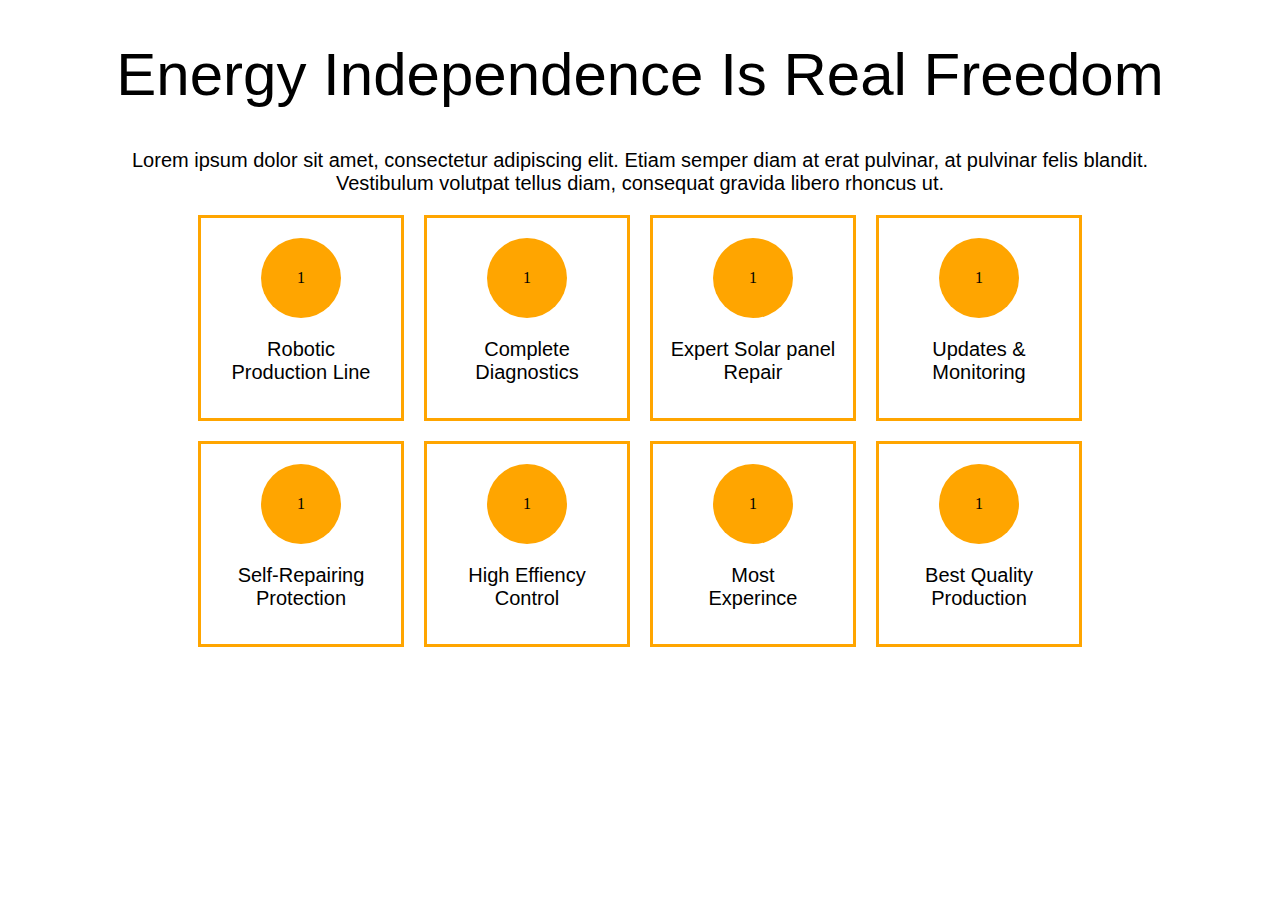
<file: template1.html>
<!DOCTYPE html>
<html>
  <head>
    <title>template</title>
    <link rel="stylesheet" href="template1.css" />
  </head>
  <body>
    <div class="main">
      <h1 class="heading">energy independence is real freedom</h1>
      <p>
        Lorem ipsum dolor sit amet, consectetur adipiscing elit. Etiam semper
        diam at erat pulvinar, at pulvinar felis blandit.<br />
        Vestibulum volutpat tellus diam, consequat gravida libero rhoncus ut.
      </p>

      <div class="box-group">
        <div class="box">
          <div class="circle">1</div>
          <p class="box-text">
            Robotic <br />
            Production Line
          </p>
        </div>
        <div class="box">
          <div class="circle">1</div>
          <p class="box-text">
            Complete<br />
            Diagnostics
          </p>
        </div>
        <div class="box">
          <div class="circle">1</div>
          <p class="box-text">
            Expert Solar panel Repair <br />
            
          </p>
        </div>
        <div class="box">
          <div class="circle">1</div>
          <p class="box-text">
            Updates &<br />
            Monitoring
          </p>
        </div>
        <div class="box-group">
            <div class="box">
              <div class="circle">1</div>
              <p class="box-text">
                Self-Repairing <br />
                Protection
              </p>
            </div>
           
                <div class="box">
                  <div class="circle">1</div>
                  <p class="box-text">
                    High Effiency<br />
                    Control
                  </p>
                </div>
            
                    <div class="box">
                      <div class="circle">1</div>
                      <p class="box-text">
                        Most<br />
                        Experince
                      </p>
                    </div>
                    
                        <div class="box">
                          <div class="circle">1</div>
                          <p class="box-text">
                    Best Quality <br />
                            Production
                          </p>
                        </div>
      </div>
    </div>
  </body>
</html>
</file>
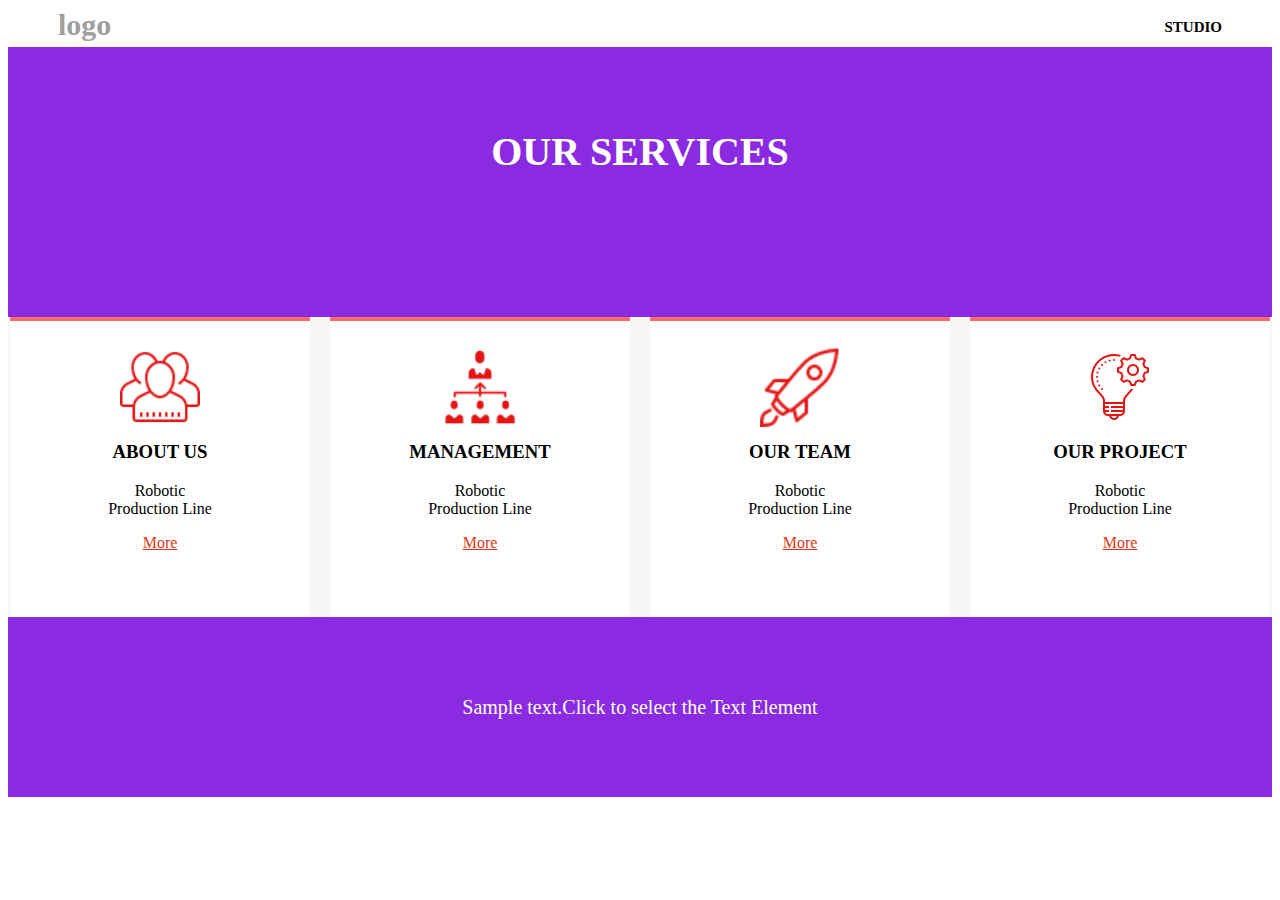
<file: template2.html>
<!DOCTYPE html>
<html>
    <head>
        <title>template 2</title>
        <link rel="stylesheet" href="template2.css">
    </head>

    <body>

        <div class="main-2" style="background-color: white;">
            <nav>
                <div class="logo">logo</div>
                <div class="text">STUDIO</div>
     </nav>

     <div class="heading">
        <h1>OUR SERVICES</h1>
     </div>
     <div class="box-group" >
        
        <div class="box">
            <div style="border: 2px solid rgba(255, 0, 0, 0.584);"></div>
          <div class="img">
            <img src="icons8-about-us-64.png" alt="about" style="height: 80px;width:auto;object-fit: cover;">
          </div>
          <p class="box-text">
            <h3>ABOUT US</h3>
            Robotic <br />
            Production Line
          </p>
          <a href="#" style="color: rgb(216, 54, 22);">More</a>
        </div>
        <div class="box">
            <div style="border: 2px solid rgba(255, 0, 0, 0.584);"></div>
        
            <div class="img">
                <img src="icons8-management-64.png" alt="about" style="height: 80px;width:auto;object-fit: cover;">
         
            </div>
            <p class="box-text">
                <h3>MANAGEMENT</h3>
              Robotic <br />
              Production Line
            </p>
            <a href="#" style="color: rgb(216, 54, 22);">More</a>
      
          </div>
          <div class="box">
            <div style="border: 2px solid rgba(255, 0, 0, 0.584);"></div>
        
            <div class="img">
                <img src="icons8-rocket-50.png" alt="about" style="height: 80px;width:auto;object-fit: cover;">
         
            </div>
            <p class="box-text">
                <h3>OUR TEAM</h3>
              Robotic <br />
              Production Line
            </p>
            <a href="#" style="color: rgb(216, 54, 22);">More</a>
      
          </div>
          <div class="box">
            <div style="border: 2px solid rgba(255, 0, 0, 0.584);"></div>
        
            <div class="img">
                <img src="icons8-project-80.png" alt="about" style="height: 80px;width:auto;object-fit: cover;">
         
            </div>
            <p class="box-text">
                <H3>OUR PROJECT</H3>
              Robotic <br />
              Production Line
            </p>
            <a href="#" style="color: rgb(216, 54, 22);">More</a>
      
          </div>
        </div>
    
    
    <div class="content">
        <p>Sample text.Click to select the Text Element</p>
    </div></div>
    </body>
</html>
</file>
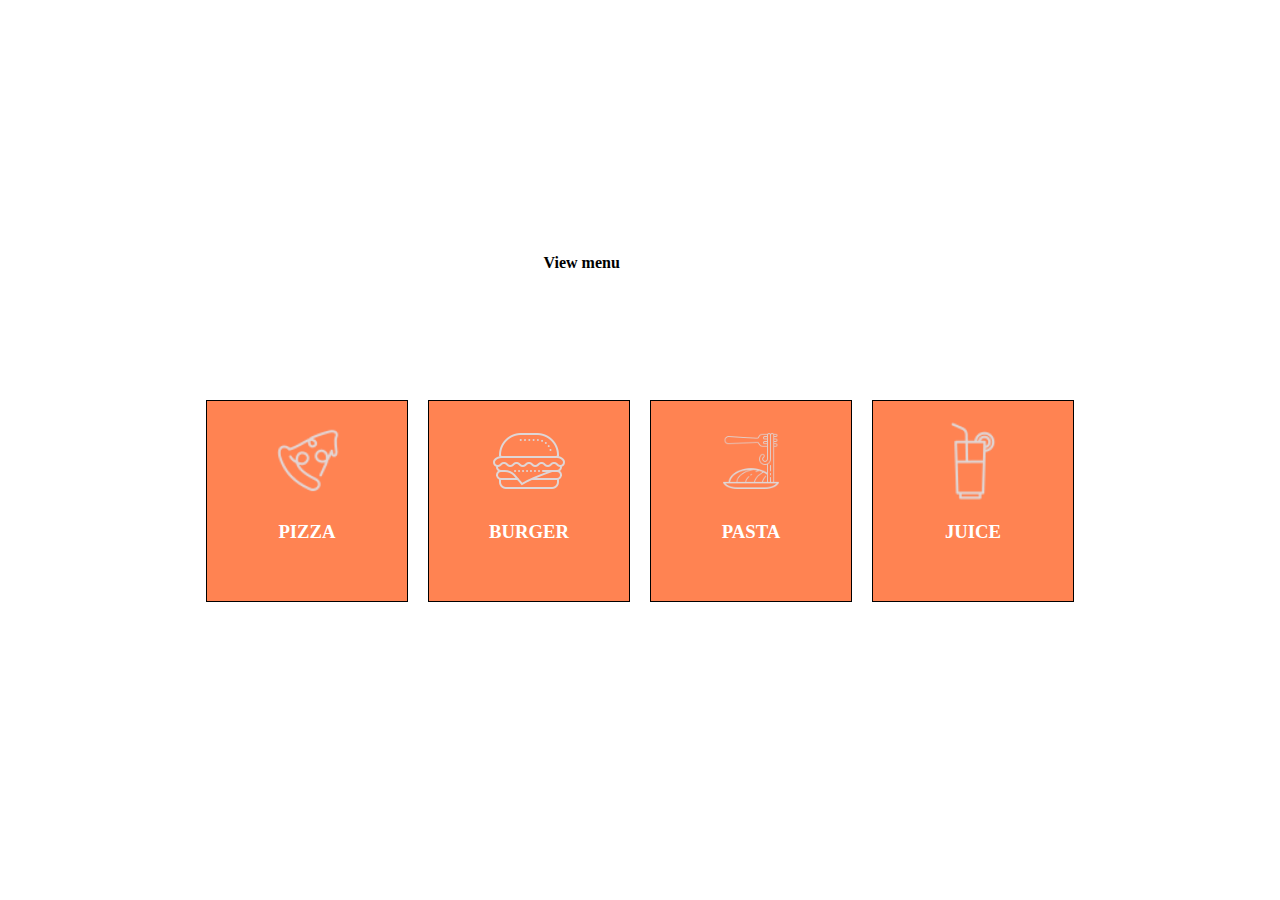
<file: template3.html>
<!DOCTYPE html>
<html>
  <head>
    <title>template 3</title>
    <link rel="stylesheet" href="template3.css" />
  </head>
  <body>
    <div class="banner">
      <div class="heading">
        <h2
          style="
            margin-top: 20px;
            color: white;
            font-weight: bold;
            font-size: 40px;
          "
        >
          Made fresh to order
        </h2>
        <p>
          hbcshjd sdbgkjsd jbksjds ndbsjk dbsdkj dbsdjk sdbsdkj dbsjdb dbsjdb
          dsjdb dbsjdb huokc ksdoihs xjisudo <br />sdbcsoddbskjdg dkbsjkb
          dbskdjbskjd dsjkdbsjkd dksbdjksd dbsdkjbdd dvsbdvjbd
        </p>
        <br /><br />
        <span
          style="
            font-weight: bold;
            background-color: white;
            border-radius: 12px;
            padding: 10px;
            text-align: center;
          "
          >View menu</span
        >
        <span
          style="
            border: 2px solid white;
            border-radius: 12px;
            padding: 8px;
            text-align: center;
            font-weight: bold;
            text-transform: capitalize;
            color: white;
          "
          >order online</span
        >
      </div>
      <div class="box-group">
        <div class="box">
          <div class="img">
            <img
              src="icons8-pizza-64.png"
              alt="about"
              style="height: 80px; width: auto; object-fit: cover"
            />
          </div>

          <h3 class="box-text">PIZZA</h3>
        </div>
        <div class="box">
          <div class="img">
            <img
              src="icons8-burger-80.png"
              alt="about"
              style="height: 80px; width: auto; object-fit: cover"
            />
          </div>

          <h3 class="box-text">BURGER</h3>
        </div>
        <div class="box">
          <div class="img">
            <img
              src="icons8-pasta-100.png"
              alt="about"
              style="height: 80px; width: auto; object-fit: cover"
            />
          </div>

          <h3 class="box-text">PASTA</h3>
        </div>
        <div class="box">
          <div class="img">
            <img
              src="icons8-juice-64.png"
              alt="about"
              style="height: 80px; width: auto; object-fit: cover"
            />
          </div>

          <h3 class="box-text">JUICE</h3>
        </div>
      </div>
    </div>
  </body>
</html>
</file>
<file: template1.css>
.heading {
  text-align: center;
  text-transform: capitalize;
  font-size: 60px;
  font-family: Arial, Helvetica, sans-serif;
  font-weight: 200;
}
.main p {
  font-size: 20px;
  font-family: "Gill Sans", "Gill Sans MT", Calibri, "Trebuchet MS", sans-serif;
  text-align-last: center;
}

.box-group {
  display: flex;
  gap: 20px;
  justify-content: center;
  flex-wrap: wrap;
}

.box {
  width: 200px;
  height: 200px;
  border: 3px solid orange;
  text-align: center;
  position: relative;
}
.box .circle {
  position: absolute;
  top: 10%;
  left: 50%;
  transform: translateX(-50%);
  height: 80px;
  width: 80px;
  border-radius: 50%;

  display: flex;
  justify-content: center;
  align-items: center;
  background-color: orange;
}
.box-text {
  margin-top: 120px;
}
</file>
<file: template2.css>
nav{
    display: flex;
    justify-content: space-between;
    align-items: center;
}
.logo{
    font-size: 30px;
    font-weight: bold;
    padding-left: 50px;
    padding-bottom:5px ;
    color: rgba(128, 128, 128, 0.77);
}
nav .text{
    font-size: 15px;
    font-weight: bold;
     padding-right: 50px;
}

.main-2 .heading{
    background-color: blueviolet;
    height: 30vh;
    position: relative;
    
}
.heading h1{
   position: absolute;
    color: white;
    font-size: 40px;
    top:20%;
    left: 50%;
    transform: translateX(-50%);
}

.box-group {
    display: flex;
    gap: 20px;
    justify-content: center;
    flex-wrap: wrap;
    background-color:whitesmoke;

  }
  
  .box {
    width: 300px;
    height: 300px;
    background-color: white;
    text-align: center;
    position: relative;
  
    background-color: white;
 

  }
  .box .img {
    position: absolute;
    top: 10%;
    left: 50%;
    transform: translateX(-50%);
    height: 80px;
    width: 80px;
   
    color:red;
  
    display: flex;
    justify-content: center;
    align-items: center;
   
  }
  .box-text {
    margin-top: 120px;
    color: rgba(128, 128, 128, 0.964);
  }
  .main-2 .content{
    background-color: blueviolet;
    display: flex;
    justify-content: center;
    align-items: center;
    color: white;
    font-size: 20px;
    height: 20vh;

  }
</file>
<file: template3.css>
.banner {
  background-image: url("https://images.unsplash.com/photo-1565299624946-b28f40a0ae38?ixlib=rb-4.0.3&ixid=M3wxMjA3fDB8MHxleHBsb3JlLWZlZWR8Nnx8fGVufDB8fHx8fA%3D%3D&auto=format&fit=crop&w=500&q=60");
  background-repeat: no-repeat;
  background-size: cover;
  height: 700px;
}

.heading {
  text-align: center;
  padding-top: 50px;
}

.heading p {
  font-size: 18px;
  color: white;
  font-family: Verdana, Geneva, Tahoma, sans-serif;
}

.box-group {
  display: flex;
  gap: 20px;
  justify-content: center;
  align-items: center;
  margin-top: 8rem;
}

.box {
  width: 200px;
  height: 200px;
  background-color: white;
  text-align: center;
  position: relative;

  background-color: rgba(255, 72, 0, 0.677);

  border: 1px solid black;
}
.box .img {
  position: absolute;
  top: 10%;
  left: 50%;
  transform: translateX(-50%);
  height: 80px;
  width: 80px;

  display: flex;
  justify-content: center;
  align-items: center;
}
.box-text {
  margin-top: 120px;
  color: white;
}
</file>
